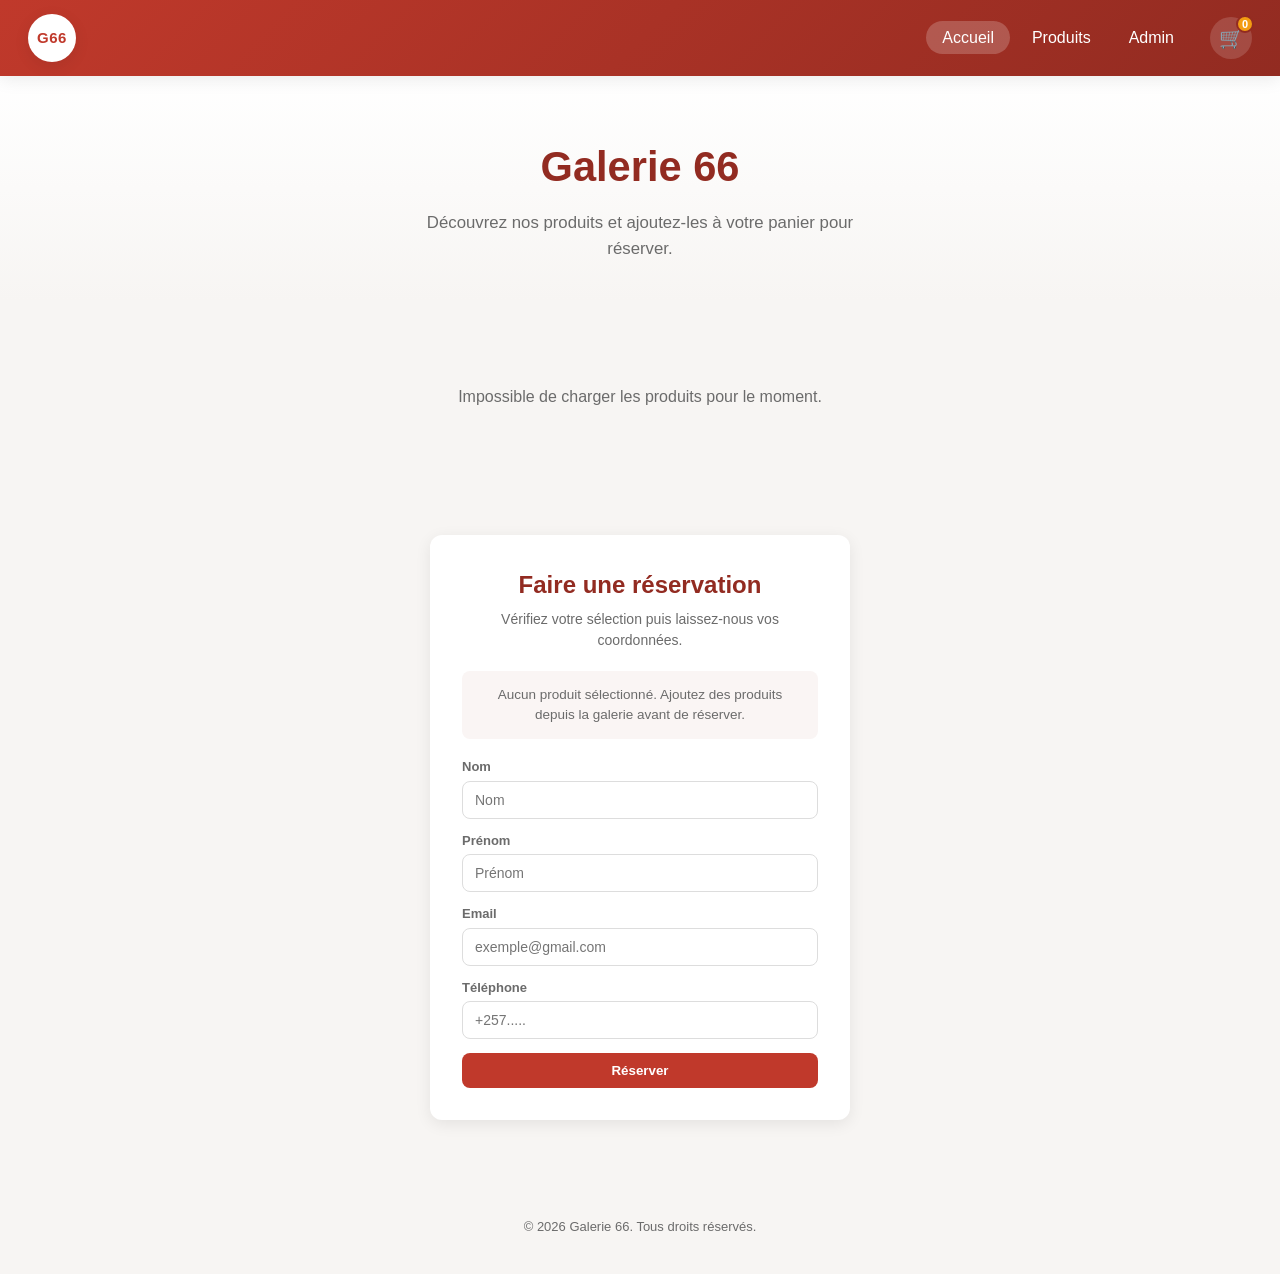
<file: index.html>
<!DOCTYPE html>
<html lang="fr">
<head>
    <meta charset="UTF-8">
    <meta http-equiv="X-UA-Compatible" content="IE=edge">
    <meta name="viewport" content="width=device-width, initial-scale=1.0">
    <link rel="stylesheet" href="styles.css">
    <link rel="manifest" href="manifest.json">
    <meta name="theme-color" content="#c0392b">
    <link rel="icon" href="icons/1_1761942992.jpg">
    <link rel="apple-touch-icon" href="icons/1_1761942992.jpg">
    <title>Galerie 66</title>
</head>
<body>
    <section>
        <nav class="nav_logo">
            <div class="logo">
                <p>G66</p>
            </div>

            <button id="boutonHamburger" class="bouton-hamburger" aria-label="Menu" aria-expanded="false">
                <span></span>
                <span></span>
                <span></span>
            </button>

            <div class="menu" id="menuMobile">
                <ul>
                    <li><a href="#accueil" class="lien-actif">Accueil</a></li>
                    <li><a href="#galerie">Produits</a></li>
                    <li><a href="login.html">Admin</a></li>
                </ul>
            </div>

            <div class="notif-conteneur">
                <button id="boutonPanier" class="bouton-notif" aria-label="Panier">
                    🛒
                    <span id="pastillePanier" class="pastille-notif" hidden>0</span>
                </button>
                <div id="panneauPanier" class="panneau-notif panneau-panier">
                    <h3>Mon panier</h3>
                    <div id="listePanier" class="liste-notif"></div>
                    <div class="panier-total-ligne">
                        <span>Total</span>
                        <strong id="totalPanier">0 Fbu</strong>
                    </div>
                    <a href="#reserver" class="btn-voir-panier">Réserver ces produits</a>
                </div>
            </div>
        </nav>

        <header class="hero" id="accueil">
            <h1>Galerie 66</h1>
            <p>Découvrez nos produits et ajoutez-les à votre panier pour réserver.</p>
        </header>

        <main>
            <div id="galerie" class="galerie"></div>
        </main>
    </section>

    <div class="reserve" id="reserver">
        <div class="profil">
            <h2>Faire une réservation</h2>
            <p class="sous-titre">Vérifiez votre sélection puis laissez-nous vos coordonnées.</p>

            <div id="resumeReservation" class="resume-reservation"></div>

            <form id="ajouteprofile" class="ajoute_profil">
                <div class="liste">
                    <label for="nom">Nom</label>
                    <input type="text" id="nom" placeholder="Nom" required>

                    <label for="prenom">Prénom</label>
                    <input type="text" id="prenom" placeholder="Prénom" required>

                    <label for="email">Email</label>
                    <input type="email" id="email" placeholder="exemple@gmail.com" required>

                    <label for="tel">Téléphone</label>
                    <input type="tel" id="tel" placeholder="+257....." required>
                </div>
                <button type="submit">Réserver</button>
            </form>
        </div>
    </div>

    <footer class="pied-de-page">
        <p>&copy; 2026 Galerie 66. Tous droits réservés.</p>
    </footer>

    <script src="api.js"></script>
    <script src="panier.js"></script>
    <script src="galerie-commun.js"></script>
    <script src="menu.js"></script>
    <script src="script.js"></script>
</body>
</html>
</file>
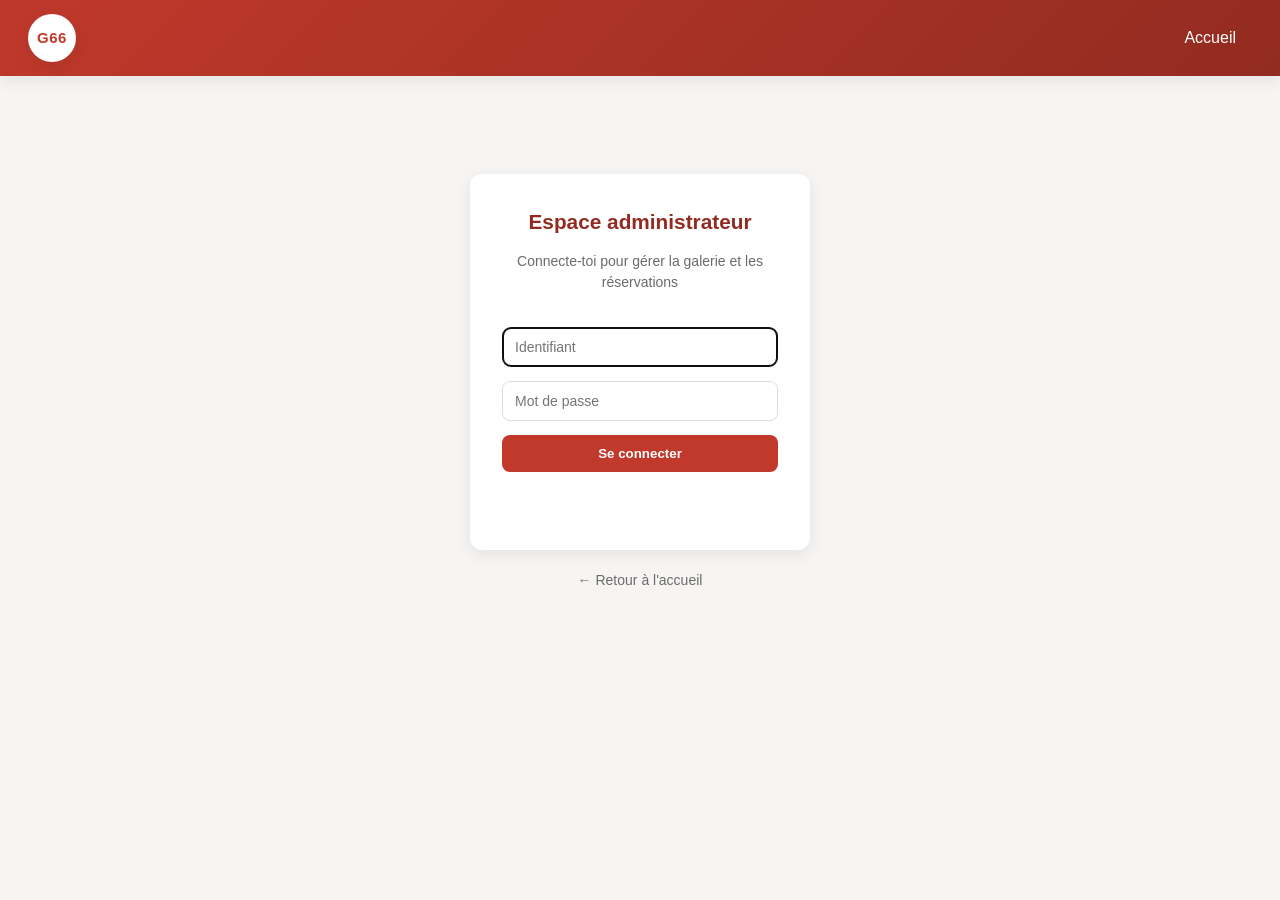
<file: admin.html>
<!DOCTYPE html>
<html lang="fr">
<head>
    <meta charset="UTF-8">
    <meta http-equiv="X-UA-Compatible" content="IE=edge">
    <meta name="viewport" content="width=device-width, initial-scale=1.0">
    <link rel="stylesheet" href="styles.css">
    <link rel="manifest" href="manifest.json">
    <meta name="theme-color" content="#c0392b">
    <link rel="icon" href="icons/icon-192.png">
    <link rel="apple-touch-icon" href="icons/icon-192.png">
    <title>Galerie 66 — Administration</title>
    <script src="api.js"></script>
    <script src="auth.js"></script>
    <script>
        // Vérifie l'authentification AVANT que la page ne s'affiche
        protegerPageAdmin();
    </script>
</head>
<body>
    <nav class="nav_logo">
        <div class="logo">
            <p>G66</p>
        </div>
        <div class="menu">
            <ul>
                <li><a href="index.html">Voir le site</a></li>
            </ul>
        </div>

        <div class="notif-conteneur">
            <button id="boutonNotif" class="bouton-notif" aria-label="Notifications">
                🔔
                <span id="pastilleNotif" class="pastille-notif" hidden>0</span>
            </button>
            <div id="panneauNotif" class="panneau-notif">
                <h3>Demandes de réservation</h3>
                <div id="listeNotif" class="liste-notif"></div>
            </div>
        </div>

        <button id="btnDeconnexion" class="btn-deconnexion">Déconnexion</button>
    </nav>

    <main>
        <h1 class="titre-page">Administration — Produits</h1>
        <form id="formAjout" class="form-ajout">
            <input type="file" id="champFichier" accept="image/*" required>
            <input type="text" id="champNom" placeholder="Nom du produit" required>
            <input type="text" id="champDescription" placeholder="Description" required>
            <input type="text" id="champTaille" placeholder="Taille (ex: M, 42, 10L...)">
            <input type="number" id="champPrix" placeholder="Prix ($)" step="0.01" min="0" required>
            <button type="submit">Ajouter le produit</button>
        </form>

        <div id="galerie" class="galerie"></div>
    </main>

    <script src="galerie-commun.js"></script>
    <script src="script-admin.js"></script>
    <script>
        document.getElementById("btnDeconnexion").addEventListener("click", deconnecter);
    </script>
</body>
</html>
</file>
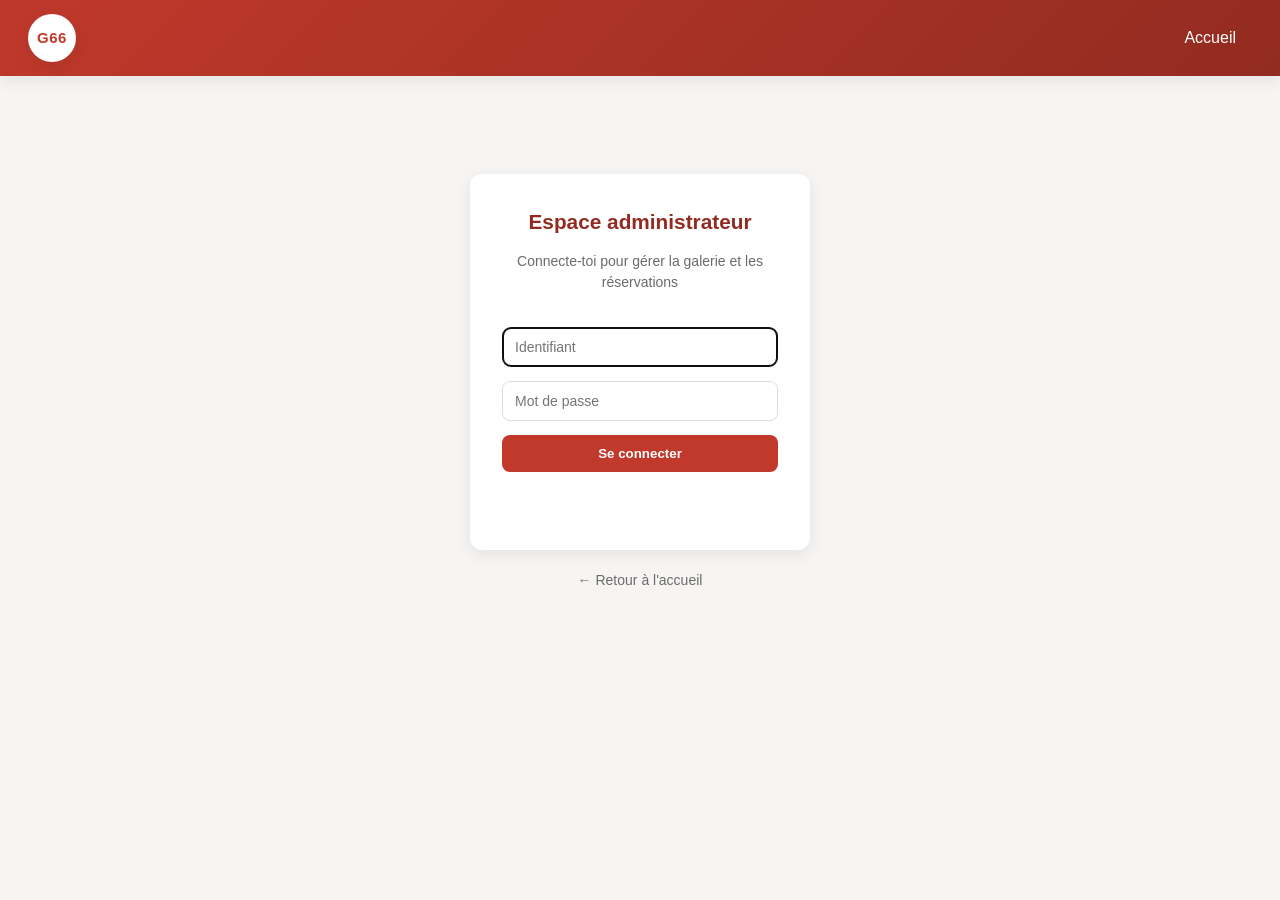
<file: login.html>
<!DOCTYPE html>
<html lang="fr">
<head>
    <meta charset="UTF-8">
    <meta name="viewport" content="width=device-width, initial-scale=1.0">
    <link rel="stylesheet" href="styles.css">
    <link rel="manifest" href="manifest.json">
    <meta name="theme-color" content="#c0392b">
    <link rel="icon" href="icons/icon-192.png">
    <title>Connexion administrateur — Galerie 66</title>
</head>
<body>
    <nav class="nav_logo">
        <div class="logo">
            <p>G66</p>
        </div>
        <div class="menu">
            <ul>
                <li><a href="index.html">Accueil</a></li>
            </ul>
        </div>
    </nav>

    <main class="page-connexion">
        <form id="formConnexion" class="carte-connexion">
            <h1>Espace administrateur</h1>
            <p class="sous-titre">Connecte-toi pour gérer la galerie et les réservations</p>
            <input type="text" id="champUsername" placeholder="Identifiant" required autofocus autocomplete="username">
            <input type="password" id="champMotDePasse" placeholder="Mot de passe" required autocomplete="current-password">
            <button type="submit">Se connecter</button>
            <p id="messageErreur" class="message-erreur"></p>
        </form>
        <p class="lien-visiteur"><a href="index.html">&larr; Retour à l'accueil</a></p>
    </main>

    <script src="api.js"></script>
    <script src="auth.js"></script>
    <script>
        const formConnexion = document.getElementById("formConnexion");
        const messageErreur = document.getElementById("messageErreur");

        formConnexion.addEventListener("submit", async (event) => {
            event.preventDefault();
            const username = document.getElementById("champUsername").value.trim();
            const motDePasse = document.getElementById("champMotDePasse").value;

            const boutonConnexion = formConnexion.querySelector("button[type='submit']");
            boutonConnexion.disabled = true;

            try {
                const connecte = await tenterConnexion(username, motDePasse);
                if (connecte) {
                    window.location.href = "admin.html";
                } else {
                    messageErreur.textContent = "Identifiant ou mot de passe incorrect.";
                }
            } catch (erreur) {
                messageErreur.textContent = "Erreur de connexion au serveur.";
            } finally {
                boutonConnexion.disabled = false;
            }
        });
    </script>
</body>
</html>
</file>
<file: styles.css>
/* ==================== VARIABLES ==================== */
:root {
    --couleur-primaire: #c0392b;
    --couleur-primaire-fonce: #922b21;
    --couleur-accent: #f39c12;
    --couleur-fond: #f7f5f3;
    --couleur-carte: #ffffff;
    --couleur-texte: #2c2c2c;
    --couleur-texte-clair: #6b6b6b;
    --ombre-douce: 0 4px 16px rgba(0, 0, 0, 0.08);
    --ombre-forte: 0 8px 28px rgba(0, 0, 0, 0.16);
    --rayon: 12px;
    --transition: all 0.25s ease;
}

* {
    box-sizing: border-box;
}

body {
    margin: 0;
    font-family: "Segoe UI", "Helvetica Neue", Arial, sans-serif;
    background: var(--couleur-fond);
    color: var(--couleur-texte);
    line-height: 1.5;
}

section {
    background: transparent;
    margin: 0;
    padding: 0;
}

/* ==================== NAVIGATION ==================== */
.nav_logo {
    background: linear-gradient(135deg, var(--couleur-primaire), var(--couleur-primaire-fonce));
    margin: 0;
    padding: 14px 28px;
    display: flex;
    align-items: center;
    gap: 20px;
    box-shadow: var(--ombre-douce);
    position: sticky;
    top: 0;
    z-index: 100;
}

.logo {
    background: white;
    width: 48px;
    height: 48px;
    border-radius: 50%;
    display: flex;
    align-items: center;
    justify-content: center;
    font-weight: 700;
    color: var(--couleur-primaire);
    font-size: 15px;
    letter-spacing: 0.5px;
    margin-right: auto;
    box-shadow: var(--ombre-douce);
}

.logo p {
    margin: 0;
}

.menu ul {
    display: flex;
    align-items: center;
    list-style: none;
    margin: 0;
    padding: 0;
    gap: 6px;
}

.menu ul li {
    margin: 0;
}

.menu ul li a {
    color: white;
    text-decoration: none;
    font-weight: 500;
    padding: 8px 16px;
    border-radius: 999px;
    transition: var(--transition);
}

.menu ul li a:hover,
.menu ul li a.lien-actif {
    background: rgba(255, 255, 255, 0.2);
}

.btn-deconnexion {
    padding: 8px 18px;
    background: white;
    color: var(--couleur-primaire);
    border: none;
    border-radius: 999px;
    cursor: pointer;
    font-weight: 600;
    transition: var(--transition);
}

.btn-deconnexion:hover {
    background: #ffe8e4;
}

/* ==================== HAMBURGER ==================== */
.bouton-hamburger {
    display: none;
    flex-direction: column;
    justify-content: center;
    gap: 5px;
    width: 42px;
    height: 42px;
    background: rgba(255, 255, 255, 0.15);
    border: none;
    border-radius: 8px;
    cursor: pointer;
    order: 3;
    flex-shrink: 0;
}

.bouton-hamburger span {
    display: block;
    width: 22px;
    height: 2px;
    background: white;
    margin: 0 auto;
    border-radius: 2px;
    transition: var(--transition);
}

.bouton-hamburger.actif span:nth-child(1) {
    transform: translateY(7px) rotate(45deg);
}

.bouton-hamburger.actif span:nth-child(2) {
    opacity: 0;
}

.bouton-hamburger.actif span:nth-child(3) {
    transform: translateY(-7px) rotate(-45deg);
}

/* ==================== HERO ==================== */
.hero {
    text-align: center;
    padding: 60px 20px 40px;
    background: linear-gradient(180deg, #fff 0%, var(--couleur-fond) 100%);
}

.hero h1 {
    font-size: clamp(1.7rem, 5vw, 2.6rem);
    margin: 0 0 12px;
    color: var(--couleur-primaire-fonce);
}

.hero p {
    color: var(--couleur-texte-clair);
    font-size: clamp(0.9rem, 2.5vw, 1.05rem);
    max-width: 480px;
    margin: 0 auto;
}

.titre-page {
    max-width: 1100px;
    margin: 28px auto 0;
    padding: 0 20px;
    color: var(--couleur-primaire-fonce);
}

/* ==================== GALERIE ==================== */
main {
    max-width: 1100px;
    margin: 0 auto;
}

.galerie {
    display: grid;
    grid-template-columns: repeat(auto-fill, minmax(230px, 1fr));
    gap: 22px;
    padding: 28px 20px 50px;
}

.galerie-vide {
    grid-column: 1 / -1;
    text-align: center;
    color: var(--couleur-texte-clair);
    padding: 40px 0;
}

.carte {
    background: var(--couleur-carte);
    border: none;
    border-radius: var(--rayon);
    overflow: hidden;
    box-shadow: var(--ombre-douce);
    display: flex;
    flex-direction: column;
    transition: var(--transition);
}

.carte:hover {
    transform: translateY(-4px);
    box-shadow: var(--ombre-forte);
}

.carte img {
    width: 100%;
    height: 180px;
    object-fit: cover;
    display: block;
}

.carte-contenu {
    padding: 14px;
    display: flex;
    flex-direction: column;
    gap: 4px;
}

.nom-produit {
    margin: 0;
    font-size: 16px;
    color: var(--couleur-texte);
}

.carte .description {
    margin: 0;
    font-size: 13.5px;
    color: var(--couleur-texte-clair);
}

.taille-produit {
    margin: 0;
    font-size: 12.5px;
    color: var(--couleur-texte-clair);
    background: #f2f2f2;
    display: inline-block;
    padding: 2px 8px;
    border-radius: 999px;
    width: fit-content;
}

.carte .prix {
    margin: 4px 0 0;
    font-weight: 700;
    font-size: 16px;
    color: var(--couleur-primaire);
}

.btn-ajouter-panier {
    margin-top: 8px;
    padding: 9px;
    background: var(--couleur-primaire);
    color: white;
    border: none;
    border-radius: 8px;
    cursor: pointer;
    font-weight: 600;
    transition: var(--transition);
}

.btn-ajouter-panier:hover {
    background: var(--couleur-primaire-fonce);
}

/* ==================== PANIER ==================== */
.panneau-panier {
    width: 320px;
    max-width: 92vw;
}

.panier-vide {
    color: var(--couleur-texte-clair);
    font-size: 14px;
    text-align: center;
    padding: 20px 0;
    margin: 0;
}

.panier-item {
    display: flex;
    align-items: center;
    gap: 10px;
    padding: 10px 0;
    border-bottom: 1px solid #eee;
}

.panier-item img {
    width: 48px;
    height: 48px;
    object-fit: cover;
    border-radius: 6px;
    flex-shrink: 0;
}

.panier-item-info {
    flex: 1;
}

.panier-item-nom {
    margin: 0;
    font-size: 13.5px;
    font-weight: 600;
}

.panier-item-prix {
    margin: 4px 0 0;
    font-size: 12.5px;
    color: var(--couleur-texte-clair);
    display: flex;
    align-items: center;
    gap: 6px;
}

.panier-qte-moins,
.panier-qte-plus {
    width: 20px;
    height: 20px;
    border: 1px solid #ddd;
    background: white;
    border-radius: 4px;
    cursor: pointer;
    font-size: 12px;
    line-height: 1;
}

.panier-retirer {
    background: none;
    border: none;
    color: #999;
    cursor: pointer;
    font-size: 14px;
    flex-shrink: 0;
}

.panier-retirer:hover {
    color: var(--couleur-primaire);
}

.panier-total-ligne {
    display: flex;
    justify-content: space-between;
    padding-top: 12px;
    margin-top: 4px;
    font-size: 14px;
}

.btn-voir-panier {
    display: block;
    text-align: center;
    margin-top: 12px;
    padding: 10px;
    background: var(--couleur-primaire);
    color: white;
    text-decoration: none;
    border-radius: 8px;
    font-weight: 600;
    transition: var(--transition);
}

.btn-voir-panier:hover {
    background: var(--couleur-primaire-fonce);
}

/* Résumé du panier au-dessus du formulaire de réservation */
.resume-reservation {
    background: #faf5f4;
    border-radius: 8px;
    padding: 14px 16px;
    margin-bottom: 18px;
    font-size: 13.5px;
}

.resume-reservation ul {
    margin: 0;
    padding-left: 18px;
}

.resume-reservation li {
    margin-bottom: 4px;
}

.resume-total {
    margin: 8px 0 0;
    font-weight: 700;
    color: var(--couleur-primaire-fonce);
}

.resume-vide {
    margin: 0;
    color: var(--couleur-texte-clair);
    text-align: center;
}

/* Produits commandés affichés dans les notifications admin */
.notif-produits {
    margin: 6px 0 0;
    padding-left: 16px;
    font-size: 12px;
    color: var(--couleur-texte);
}

.notif-total {
    margin: 4px 0 0;
    font-size: 12.5px;
    font-weight: 700;
    color: var(--couleur-primaire-fonce);
}

/* ==================== FORMULAIRE ADMIN (ajout photo) ==================== */
.form-ajout {
    display: flex;
    flex-wrap: wrap;
    gap: 12px;
    align-items: center;
    padding: 22px 20px;
    background: var(--couleur-carte);
    margin: 20px 20px 0;
    border-radius: var(--rayon);
    box-shadow: var(--ombre-douce);
}

.form-ajout input[type="file"] {
    flex: 1;
    min-width: 200px;
}

.form-ajout input[type="text"],
.form-ajout input[type="number"] {
    flex: 1;
    min-width: 140px;
    padding: 10px 12px;
    border: 1px solid #ddd;
    border-radius: 8px;
    font-size: 14px;
}

.form-ajout button,
.ajoute_profil button {
    padding: 10px 22px;
    background: var(--couleur-primaire);
    color: white;
    border: none;
    border-radius: 8px;
    cursor: pointer;
    font-weight: 600;
    transition: var(--transition);
}

.form-ajout button:hover,
.ajoute_profil button:hover {
    background: var(--couleur-primaire-fonce);
}

/* ==================== FORMULAIRE RÉSERVATION ==================== */
.reserve {
    display: flex;
    justify-content: center;
    padding: 20px 20px 60px;
}

.profil {
    background: var(--couleur-carte);
    padding: 32px;
    border-radius: var(--rayon);
    box-shadow: var(--ombre-douce);
    width: 100%;
    max-width: 420px;
}

.profil h2 {
    margin: 0 0 6px;
    color: var(--couleur-primaire-fonce);
    text-align: center;
}

.sous-titre {
    color: var(--couleur-texte-clair);
    font-size: 14px;
    text-align: center;
    margin: 0 0 20px;
}

.ajoute_profil {
    display: flex;
    flex-direction: column;
    gap: 14px;
}

.liste {
    display: flex;
    flex-direction: column;
    gap: 12px;
}

.liste label {
    font-size: 13px;
    font-weight: 600;
    color: var(--couleur-texte-clair);
    margin-bottom: -8px;
}

.ajoute_profil input {
    padding: 10px 12px;
    border: 1px solid #ddd;
    border-radius: 8px;
    font-size: 14px;
}

.ajoute_profil input:focus {
    outline: none;
    border-color: var(--couleur-primaire);
}

.message-reservation {
    text-align: center;
    font-size: 14px;
    min-height: 18px;
    margin: 0;
}

.message-succes {
    color: #1e8449;
}

.message-erreur {
    color: var(--couleur-primaire);
}

/* ==================== PAGE DE CONNEXION ==================== */
.page-connexion {
    display: flex;
    flex-direction: column;
    align-items: center;
    justify-content: center;
    min-height: 70vh;
    padding: 20px;
}

.carte-connexion {
    display: flex;
    flex-direction: column;
    gap: 14px;
    width: 100%;
    max-width: 340px;
    background: var(--couleur-carte);
    padding: 32px;
    border-radius: var(--rayon);
    box-shadow: var(--ombre-douce);
}

.carte-connexion h1 {
    font-size: 1.3rem;
    margin: 0;
    text-align: center;
    color: var(--couleur-primaire-fonce);
}

.carte-connexion input {
    padding: 11px 12px;
    border: 1px solid #ddd;
    border-radius: 8px;
    font-size: 14px;
}

.carte-connexion button {
    padding: 11px;
    background: var(--couleur-primaire);
    color: white;
    border: none;
    border-radius: 8px;
    cursor: pointer;
    font-weight: 600;
    transition: var(--transition);
}

.carte-connexion button:hover {
    background: var(--couleur-primaire-fonce);
}

.lien-visiteur {
    margin-top: 18px;
}

.lien-visiteur a {
    color: var(--couleur-texte-clair);
    text-decoration: none;
    font-size: 14px;
}

.lien-visiteur a:hover {
    text-decoration: underline;
}

/* ==================== NOTIFICATIONS ADMIN ==================== */
.notif-conteneur {
    position: relative;
}

.bouton-notif {
    position: relative;
    background: rgba(255, 255, 255, 0.15);
    border: none;
    color: white;
    font-size: 20px;
    width: 42px;
    height: 42px;
    border-radius: 50%;
    cursor: pointer;
    transition: var(--transition);
}

.bouton-notif:hover {
    background: rgba(255, 255, 255, 0.3);
}

.pastille-notif {
    position: absolute;
    top: -2px;
    right: -2px;
    background: var(--couleur-accent);
    color: white;
    font-size: 11px;
    font-weight: 700;
    min-width: 18px;
    height: 18px;
    border-radius: 999px;
    display: flex;
    align-items: center;
    justify-content: center;
    padding: 0 4px;
    border: 2px solid var(--couleur-primaire-fonce);
}

.panneau-notif {
    position: absolute;
    top: 54px;
    right: 0;
    width: 340px;
    max-height: 420px;
    overflow-y: auto;
    background: var(--couleur-carte);
    border-radius: var(--rayon);
    box-shadow: var(--ombre-forte);
    padding: 16px;
    opacity: 0;
    transform: translateY(-8px);
    pointer-events: none;
    transition: var(--transition);
    z-index: 200;
}

.panneau-notif.panneau-ouvert {
    opacity: 1;
    transform: translateY(0);
    pointer-events: auto;
}

.panneau-notif h3 {
    margin: 0 0 12px;
    font-size: 15px;
    color: var(--couleur-primaire-fonce);
}

.notif-vide {
    color: var(--couleur-texte-clair);
    font-size: 14px;
    text-align: center;
    padding: 20px 0;
    margin: 0;
}

.notif-item {
    display: flex;
    justify-content: space-between;
    align-items: flex-start;
    gap: 10px;
    padding: 12px;
    border-radius: 8px;
    background: #f9f9f9;
    margin-bottom: 8px;
}

.notif-item-nonlue {
    background: #fdf1ee;
    border-left: 3px solid var(--couleur-primaire);
}

.notif-nom {
    margin: 0;
    font-weight: 600;
    font-size: 14px;
}

.notif-details {
    margin: 2px 0;
    font-size: 12.5px;
    color: var(--couleur-texte-clair);
}

.notif-date {
    margin: 0;
    font-size: 11px;
    color: #999;
}

.notif-actions {
    display: flex;
    flex-direction: column;
    gap: 6px;
    flex-shrink: 0;
}

.notif-actions button {
    font-size: 11px;
    padding: 5px 8px;
    border: none;
    border-radius: 6px;
    cursor: pointer;
    white-space: nowrap;
}

.notif-btn-lu {
    background: var(--couleur-primaire);
    color: white;
}

.notif-btn-suppr {
    background: #eee;
    color: #555;
}

.notif-btn-lu:hover {
    background: var(--couleur-primaire-fonce);
}

.notif-btn-suppr:hover {
    background: #ddd;
}

/* ==================== PIED DE PAGE ==================== */
.pied-de-page {
    text-align: center;
    padding: 24px;
    color: var(--couleur-texte-clair);
    font-size: 13px;
}

/* ==================== RESPONSIVE ==================== */

/* ---- Tablette (≤ 900px) ---- */
@media (max-width: 900px) {
    main {
        padding: 0 4px;
    }

    .galerie {
        grid-template-columns: repeat(auto-fill, minmax(200px, 1fr));
        gap: 16px;
    }

    .panneau-notif {
        width: 300px;
    }
}

/* ---- Mobile / hamburger actif (≤ 700px) ---- */
@media (max-width: 700px) {
    .nav_logo {
        flex-wrap: wrap;
        padding: 10px 14px;
        gap: 10px;
    }

    .logo {
        width: 40px;
        height: 40px;
        font-size: 13px;
        margin-right: auto;
    }

    .bouton-hamburger {
        display: flex;
    }

    .menu {
        order: 4;
        width: 100%;
        max-height: 0;
        overflow: hidden;
        transition: max-height 0.3s ease;
    }

    .menu.menu-ouvert {
        max-height: 300px;
    }

    .menu ul {
        flex-direction: column;
        align-items: stretch;
        gap: 4px;
        padding-top: 10px;
    }

    .menu ul li a {
        display: block;
        text-align: center;
        padding: 10px;
    }

    .notif-conteneur {
        order: 2;
    }

    .hero {
        padding: 40px 16px 28px;
    }

    .galerie {
        grid-template-columns: repeat(auto-fill, minmax(160px, 1fr));
        gap: 14px;
        padding: 22px 14px 40px;
    }

    .carte img {
        height: 140px;
    }

    .panneau-notif {
        width: 92vw;
        right: -6px;
        left: auto;
        max-height: 70vh;
    }

    .profil {
        padding: 24px 18px;
    }

    .reserve {
        padding: 14px 12px 40px;
    }

    .form-ajout {
        margin: 16px 12px 0;
        padding: 16px 14px;
    }

    .panneau-panier {
        position: fixed;
        top: auto;
        left: 0;
        right: 0;
        bottom: 0;
        width: 100%;
        max-width: 100%;
        max-height: 78vh;
        border-radius: 16px 16px 0 0;
        transform: translateY(100%);
        opacity: 1; /* on n'utilise plus l'opacité pour l'ouverture ici */
        transition: transform 0.3s ease;
        padding-bottom: calc(16px + env(safe-area-inset-bottom)); /* iPhone notch */
    }

    .panneau-panier.panneau-ouvert {
        transform: translateY(0);
    }

    /* cibles tactiles plus grandes pour les boutons +/- */
    .panier-qte-moins,
    .panier-qte-plus {
        width: 30px;
        height: 30px;
        font-size: 15px;
    }

    .panier-retirer {
        font-size: 18px;
        padding: 4px;
    }

}

/* ---- Très petit mobile (≤ 380px) ---- */
@media (max-width: 380px) {
    .galerie {
        grid-template-columns: 1fr 1fr;
        gap: 10px;
        padding: 18px 10px 32px;
    }

    .carte-contenu {
        padding: 10px;
    }

    .nom-produit {
        font-size: 14px;
    }

    .carte .prix {
        font-size: 14px;
    }

    .btn-ajouter-panier {
        font-size: 13px;
        padding: 7px;
    }

    .logo {
        width: 36px;
        height: 36px;
        font-size: 11px;
    }

    .bouton-notif {
        width: 38px;
        height: 38px;
        font-size: 18px;
    }

    .profil {
        padding: 20px 14px;
    }

    .ajoute_profil input {
        padding: 9px 10px;
        font-size: 13.5px;
    }

    .panier-item img {
        width: 40px;
        height: 40px;
    }

    .panier-item-nom {
        font-size: 12.5px;
    }

    .panneau-panier {
        max-height: 85vh;
    }
}

/* ---- Grand écran (≥ 1400px) ---- */
@media (min-width: 1400px) {
    main {
        max-width: 1300px;
    }

    .titre-page {
        max-width: 1300px;
    }
}
</file>
